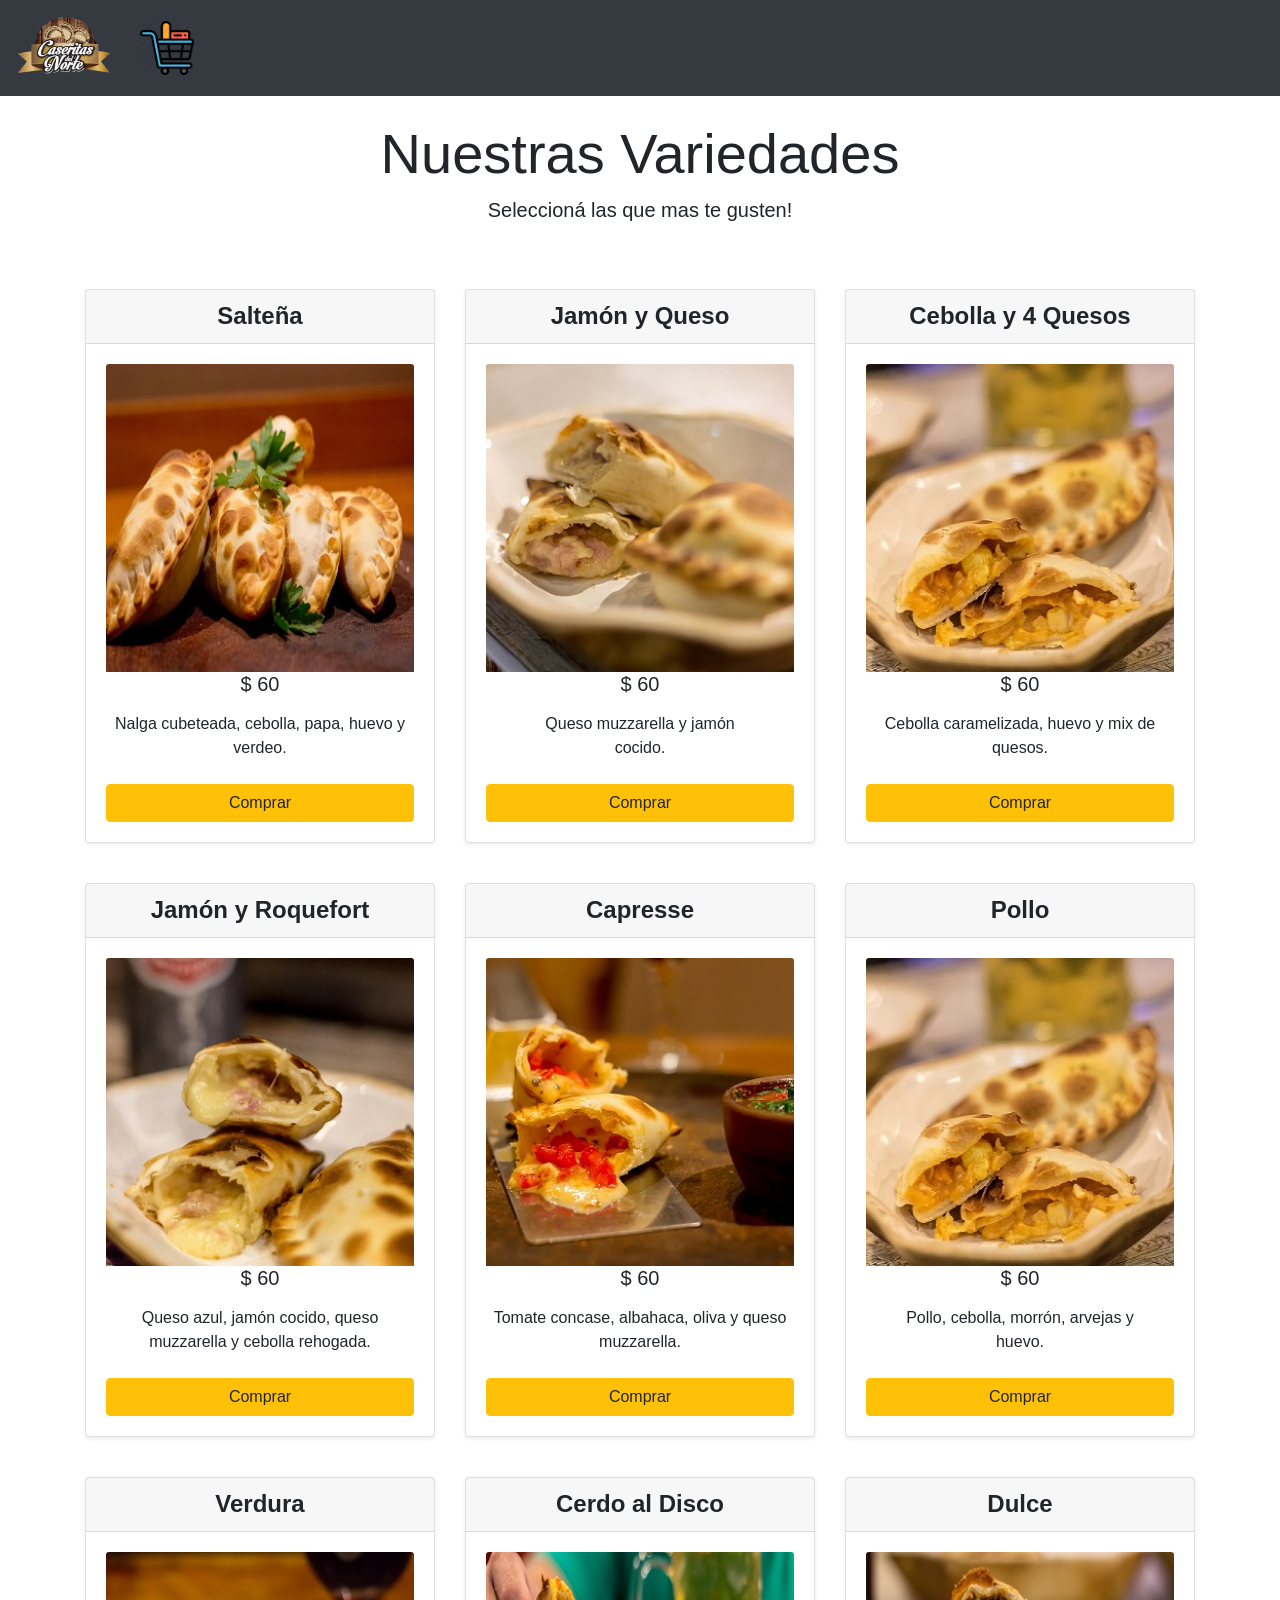
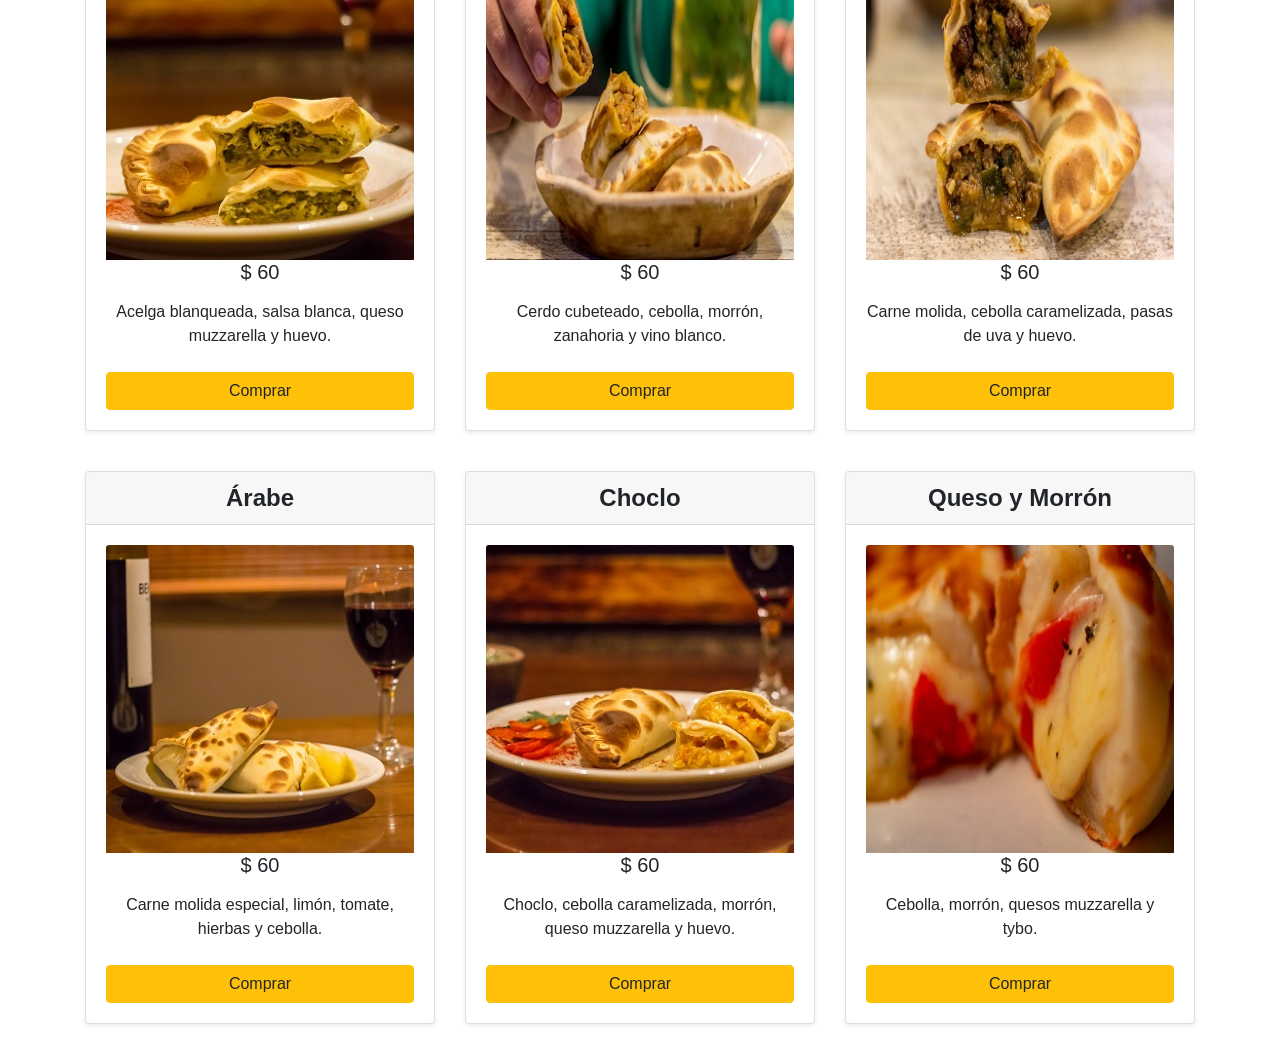
<file: index.html>
<!DOCTYPE html>
<html lang="en">

<head>
    <meta charset="UTF-8">
    <meta name="viewport"
        content="width=device-width, user-scalable=no, initial-scale=1.0, maximum-scale=1.0, minimum-scale=1.0">
    <link rel="stylesheet" href="css/bootstrap.min.css">
    <link rel="stylesheet" href="css/estilo.css">
    <link rel="stylesheet" href="https://use.fontawesome.com/releases/v5.6.3/css/all.css" integrity="sha384-UHRtZLI+pbxtHCWp1t77Bi1L4ZtiqrqD80Kn4Z8NTSRyMA2Fd33n5dQ8lWUE00s/" crossorigin="anonymous">
    <link rel="stylesheet" href="css/sweetalert2.min.css">

    <title>Caseritas del Norte-Pedidos</title>
</head>

<body>

    <header class="header">
        <div class="container">
            <div class="row align-items-stretch justify-content-between">
                <nav class="navbar navbar-expand-md navbar-dark fixed-top bg-dark">
                    <a class="navbar-brand" href="#"><img src="./imagenesjs/logo.png" alt="" style="width: 100px;"></a>
                    <button class="navbar-toggler" type="button" data-toggle="collapse" data-target="#navbarCollapse"
                        aria-controls="navbarCollapse" aria-expanded="false" aria-label="Toggle navigation">
                        <span class="navbar-toggler-icon"></span>
                    </button>
                    <div class="collapse navbar-collapse" id="navbarCollapse">
                        <ul class="navbar-nav mr-auto">
                            <li class="nav-item dropdown">
                                <img src="img/cart.jpeg" class="nav-link dropdown-toggle img-fluid" height="70px"
                                    width="70px" href="#" id="dropdown01" data-toggle="dropdown" aria-haspopup="true"
                                    aria-expanded="false"></img> <span id="carritoCantidad" class="badge badge-danger"></span>
                                    
                                <div id="carrito" class="dropdown-menu" aria-labelledby="navbarCollapse">
                                    <table id="lista-carrito" class="table">
                                        <thead>
                                            <tr>
                                                <th>Imagen</th>
                                                <th>Nombre</th>
                                                <th>Precio</th>
                                                <th></th>
                                            </tr>
                                        </thead>
                                        <tbody></tbody>
                                    </table>

                                    <button id="vaciar-carrito" class="btn btn-primary btn-block">Vaciar Carrito</button>
                                    <button id="procesar-pedido" class="btn btn-danger btn-block">Procesar Compra</button>
                                </div>
                            </li>
                        </ul>
                    </div>
                </nav>
            </div>
        </div>
    </header>

    <main>
        <br>
        <div class="pricing-header px-3 py-3 pt-md-5 pb-md-4 my-4 mx-auto text-center">
            <h1 class="display-4 mt-4">Nuestras Variedades</h1>
            <p class="lead">Seleccioná las que mas te gusten!</p>
        </div>

        <div class="container" id="lista-productos">
            
            <div class="card-deck mb-3 text-center">
                
                <div class="card mb-4 shadow-sm">
                    <div class="card-header">
                        <h4 class="my-0 font-weight-bold">Salteña</h4>
                    </div>
                    <div class="card-body">
                        <img src="imagenesjs/saltenas.jpg" class="card-img-top">
                        <h5 class="card-title pricing-card-title precio">$ <span class="">60</span></h5>

                        <ul class="list-unstyled mt-3 mb-4">
                            <li></li>
                            <li>Nalga cubeteada, cebolla, papa, huevo y verdeo.</li>
                        </ul>
                        <button class="btn btn-block btn-warning agregar-carrito" data-id="1">Comprar</button>
                    </div>
                </div>

                <div class="card mb-4 shadow-sm">
                    <div class="card-header">
                        <h4 class="my-0 font-weight-bold">Jamón y Queso </h4>
                    </div>
                    <div class="card-body">
                        <img src="imagenesjs/jamonQueso.jpg" class="card-img-top">
                        <h5 class="card-title pricing-card-title precio">$ <span class="">60</span></h5>

                        <ul class="list-unstyled mt-3 mb-4">
                            <li></li>
                            <li>Queso muzzarella y jamón <br> cocido.</li>
                        </ul>
                        <button class="btn btn-block btn-warning agregar-carrito" data-id="2">Comprar</button>
                    </div>
                </div>

                <div class="card mb-4 shadow-sm">
                    <div class="card-header">
                        <h4 class="my-0 font-weight-bold">Cebolla y 4 Quesos</h4>
                    </div>
                    <div class="card-body">
                        <img src="imagenesjs/cebolla4Quesos.jpg" class="card-img-top">
                        <h5 class="card-title pricing-card-title precio">$ <span class="">60</span></h5>

                        <ul class="list-unstyled mt-3 mb-4">
                            <li></li>
                            <li>Cebolla caramelizada, huevo y mix de quesos.</li>
                        </ul>
                        <button class="btn btn-block btn-warning agregar-carrito" data-id="3">Comprar</button>
                    </div>
                </div>

            </div>
            <div class="card-deck mb-3 text-center">
                
                <div class="card mb-4 shadow-sm">
                    <div class="card-header">
                        <h4 class="my-0 font-weight-bold">Jamón y Roquefort</h4>
                    </div>
                    <div class="card-body">
                        <img src="imagenesjs/jamonRoquefort.jpg" class="card-img-top">
                        <h5 class="card-title pricing-card-title precio">$ <span class="">60</span></h5>

                        <ul class="list-unstyled mt-3 mb-4">
                            <li></li>
                            <li>Queso azul, jamón cocido, queso muzzarella y cebolla rehogada.</li>
                        </ul>
                        <button class="btn btn-block btn-warning agregar-carrito" data-id="4">Comprar</button>
                    </div>
                </div>

                <div class="card mb-4 shadow-sm">
                    <div class="card-header">
                        <h4 class="my-0 font-weight-bold">Capresse</h4>
                    </div>
                    <div class="card-body">
                        <img src="imagenesjs/caprese.jpg" class="card-img-top">
                        <h5 class="card-title pricing-card-title precio">$ <span class="">60</span></h5>

                        <ul class="list-unstyled mt-3 mb-4">
                            <li></li>
                            <li>Tomate concase, albahaca, oliva y queso muzzarella.</li>
                        </ul>
                        <button class="btn btn-block btn-warning agregar-carrito" data-id="5">Comprar</button>
                    </div>
                </div>

                <div class="card mb-4 shadow-sm">
                    <div class="card-header">
                        <h4 class="my-0 font-weight-bold">Pollo</h4>
                    </div>
                    <div class="card-body">
                        <img src="imagenesjs/cebolla4Quesos.jpg" class="card-img-top">
                        <h5 class="card-title pricing-card-title precio">$ <span class="">60</span></h5>

                        <ul class="list-unstyled mt-3 mb-4">
                            <li></li>
                            <li>Pollo, cebolla, morrón, arvejas y <br> huevo.</li>
                        </ul>
                        <button class="btn btn-block btn-warning agregar-carrito" data-id="6">Comprar</button>
                    </div>
                </div>

            </div>

            <div class="card-deck mb-3 text-center">
                
                <div class="card mb-4 shadow-sm">
                    <div class="card-header">
                        <h4 class="my-0 font-weight-bold">Verdura</h4>
                    </div>
                    <div class="card-body">
                        <img src="imagenesjs/verdura.jpg" class="card-img-top">
                        <h5 class="card-title pricing-card-title precio">$ <span class="">60</span></h5>

                        <ul class="list-unstyled mt-3 mb-4">
                            <li></li>
                            <li>Acelga blanqueada, salsa blanca, queso muzzarella y huevo.</li>
                        </ul>
                        <button class="btn btn-block btn-warning agregar-carrito" data-id="7">Comprar</button>
                    </div>
                </div>

                <div class="card mb-4 shadow-sm">
                    <div class="card-header">
                        <h4 class="my-0 font-weight-bold">Cerdo al Disco </h4>
                    </div>
                    <div class="card-body">
                        <img src="imagenesjs/cerdoDisco.jpg" class="card-img-top">
                        <h5 class="card-title pricing-card-title precio">$ <span class="">60</span></h5>

                        <ul class="list-unstyled mt-3 mb-4">
                            <li></li>
                            <li>Cerdo cubeteado, cebolla, morrón, zanahoria y vino blanco.</li>
                        </ul>
                        <button class="btn btn-block btn-warning agregar-carrito" data-id="8">Comprar</button>
                    </div>
                </div>

                <div class="card mb-4 shadow-sm">
                    <div class="card-header">
                        <h4 class="my-0 font-weight-bold">Dulce</h4>
                    </div>
                    <div class="card-body">
                        <img src="imagenesjs/criollasDulces.jpg" class="card-img-top">
                        <h5 class="card-title pricing-card-title precio">$ <span class="">60</span></h5>

                        <ul class="list-unstyled mt-3 mb-4">
                            <li></li>
                            <li>Carne molida, cebolla caramelizada, pasas de uva y huevo.</li>
                        </ul>
                        <button class="btn btn-block btn-warning agregar-carrito" data-id="9">Comprar</button>
                    </div>
                </div>

            </div>

            <div class="card-deck mb-3 text-center">
                
                <div class="card mb-4 shadow-sm">
                    <div class="card-header">
                        <h4 class="my-0 font-weight-bold">Árabe</h4>
                    </div>
                    <div class="card-body">
                        <img src="imagenesjs/arabes.jpg" class="card-img-top">
                        <h5 class="card-title pricing-card-title precio">$ <span class="">60</span></h5>

                        <ul class="list-unstyled mt-3 mb-4">
                            <li></li>
                            <li>Carne molida especial, limón, tomate, hierbas y cebolla.</li>
                        </ul>
                        <button class="btn btn-block btn-warning agregar-carrito" data-id="10">Comprar</button>
                    </div>
                </div>

                <div class="card mb-4 shadow-sm">
                    <div class="card-header">
                        <h4 class="my-0 font-weight-bold">Choclo</h4>
                    </div>
                    <div class="card-body">
                        <img src="imagenesjs/humita.jpg" class="card-img-top">
                        <h5 class="card-title pricing-card-title precio">$ <span class="">60</span></h5>

                        <ul class="list-unstyled mt-3 mb-4">
                            <li></li>
                            <li>Choclo, cebolla caramelizada, morrón, queso muzzarella y huevo.</li>
                        </ul>
                        <button class="btn btn-block btn-warning agregar-carrito" data-id="11">Comprar</button>
                    </div>
                </div>

                <div class="card mb-4 shadow-sm">
                    <div class="card-header">
                        <h4 class="my-0 font-weight-bold">Queso y Morrón</h4>
                    </div>
                    <div class="card-body">
                        <img src="imagenesjs/quesoMorron.jpg" class="card-img-top">
                        <h5 class="card-title pricing-card-title precio">$ <span class="">60</span></h5>

                        <ul class="list-unstyled mt-3 mb-4">
                            <li></li>
                            <li>Cebolla, morrón, quesos muzzarella y <br> tybo.</li>
                        </ul>
                        <button class="btn btn-block btn-warning agregar-carrito" data-id="12">Comprar</button>
                    </div>
                </div>

            </div>


        </div>
    </main>

    <script src="js/jquery-3.4.1.min.js"></script>
    <script src="js/bootstrap.min.js"></script>
    <script src="js/sweetalert2.min.js"></script>
    <script src="js/carrito.js"></script>
    <script src="js/pedido.js"></script>


</body>

</html>
</file>
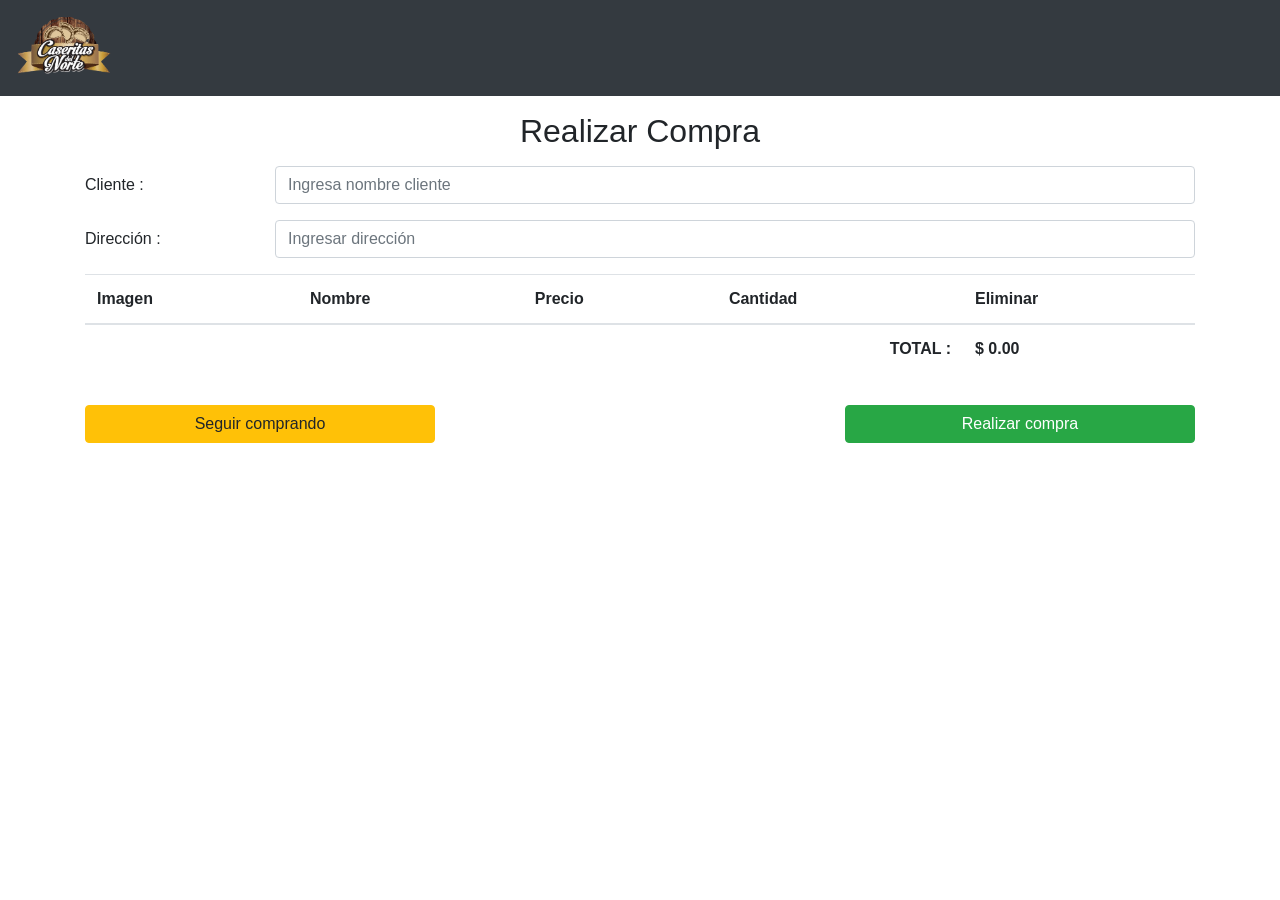
<file: compra.html>
<!DOCTYPE html>
<html lang="en">

<head>
    <meta charset="UTF-8">
    <meta name="viewport"
        content="width=device-width, user-scalable=no, initial-scale=1.0, maximum-scale=1.0, minimum-scale=1.0">
    <link rel="stylesheet" href="css/bootstrap.min.css">
    <link rel="stylesheet" href="css/estilo.css">
    <link rel="stylesheet" href="https://use.fontawesome.com/releases/v5.6.3/css/all.css" integrity="sha384-UHRtZLI+pbxtHCWp1t77Bi1L4ZtiqrqD80Kn4Z8NTSRyMA2Fd33n5dQ8lWUE00s/" crossorigin="anonymous">
    
    <link rel="stylesheet" href="css/sweetalert2.min.css">

    <title>Carrito</title>
    
</head>

<body>
    <header>
        <div class="container">
            <div class="row justify-content-between mb-5">
                <nav class="navbar navbar-expand-md navbar-dark fixed-top bg-dark">
                    <a class="navbar-brand" href="index.html"><img src="./imagenesjs/logo.png" alt="" style="width: 100px;"></a>
                    <button class="navbar-toggler" type="button" data-toggle="collapse" data-target="#navbarCollapse"
                        aria-controls="navbarCollapse" aria-expanded="false" aria-label="Toggle navigation">
                        <span class="navbar-toggler-icon"></span>
                    </button>
                </nav>
            </div>
        </div>
    </header>

    <br>

    <main>
        <div class="container">
            <br>
            <div class="row mt-3">
                <div class="col">
                    <h2 class="d-flex justify-content-center mb-3">Realizar Compra</h2>
                    <form id="procesar-pago" action="#">
                        <div class="form-group row">
                            <label for="cliente" class="col-12 col-md-2 col-form-label h2">Cliente :</label>
                            <div class="col-12 col-md-10">
                                <input type="text" class="form-control" id="cliente"
                                    placeholder="Ingresa nombre cliente" required>
                            </div>
                        </div>
                        <div class="form-group row">
                            <label for="direccion" class="col-12 col-md-2 col-form-label h2">Dirección :</label>
                            <div class="col-12 col-md-10">
                                <input type="text" class="form-control" id="direccion" placeholder="Ingresar dirección" required>
                            </div>
                        </div>

                        <div id="carrito" class="table-responsive">
                            <table class="table" id="lista-compra">
                                <thead>
                                    <tr>
                                        <th scope="col">Imagen</th>
                                        <th scope="col">Nombre</th>
                                        <th scope="col">Precio</th>
                                        <th scope="col">Cantidad</th>
                                        <th scope="col">Eliminar</th>
                                    </tr>

                                </thead>
                                <tbody>

                                </tbody>
                                <tr>
                                    <th colspan="4" scope="col" class="text-right">TOTAL :</th>
                                    <th scope="col">
                                        <p id="total"></p>
                                    </th>
                                </tr>

                            </table>
                        </div>

                        <div class="row justify-content-center" id="loaders">
                            <img id="cargando" src="img/cargando.gif" width="220">
                        </div>

                        <div class="row justify-content-between">
                            <div class="col-md-4 mb-2">
                                <a href="index.html" class="btn btn-warning btn-block">Seguir comprando</a>
                            </div>
                            <div class="col-xs-12 col-md-4">
                                <button class="btn btn-success btn-block" id="procesar-compra">Realizar compra</button>
                            </div>
                        </div>
                    </form>


                </div>


            </div>

        </div>
    </main>





    </div>

    <script src="js/jquery-3.4.1.min.js"></script>
    <script src="js/bootstrap.min.js"></script>
    <script src="js/sweetalert2.min.js"></script>
    <script src="js/carrito.js"></script>
    <script src="js/compra.js"></script>

</body>

</html>
</file>
<file: css/estilo.css>
#cargando {
    display: none;
}
</file>
